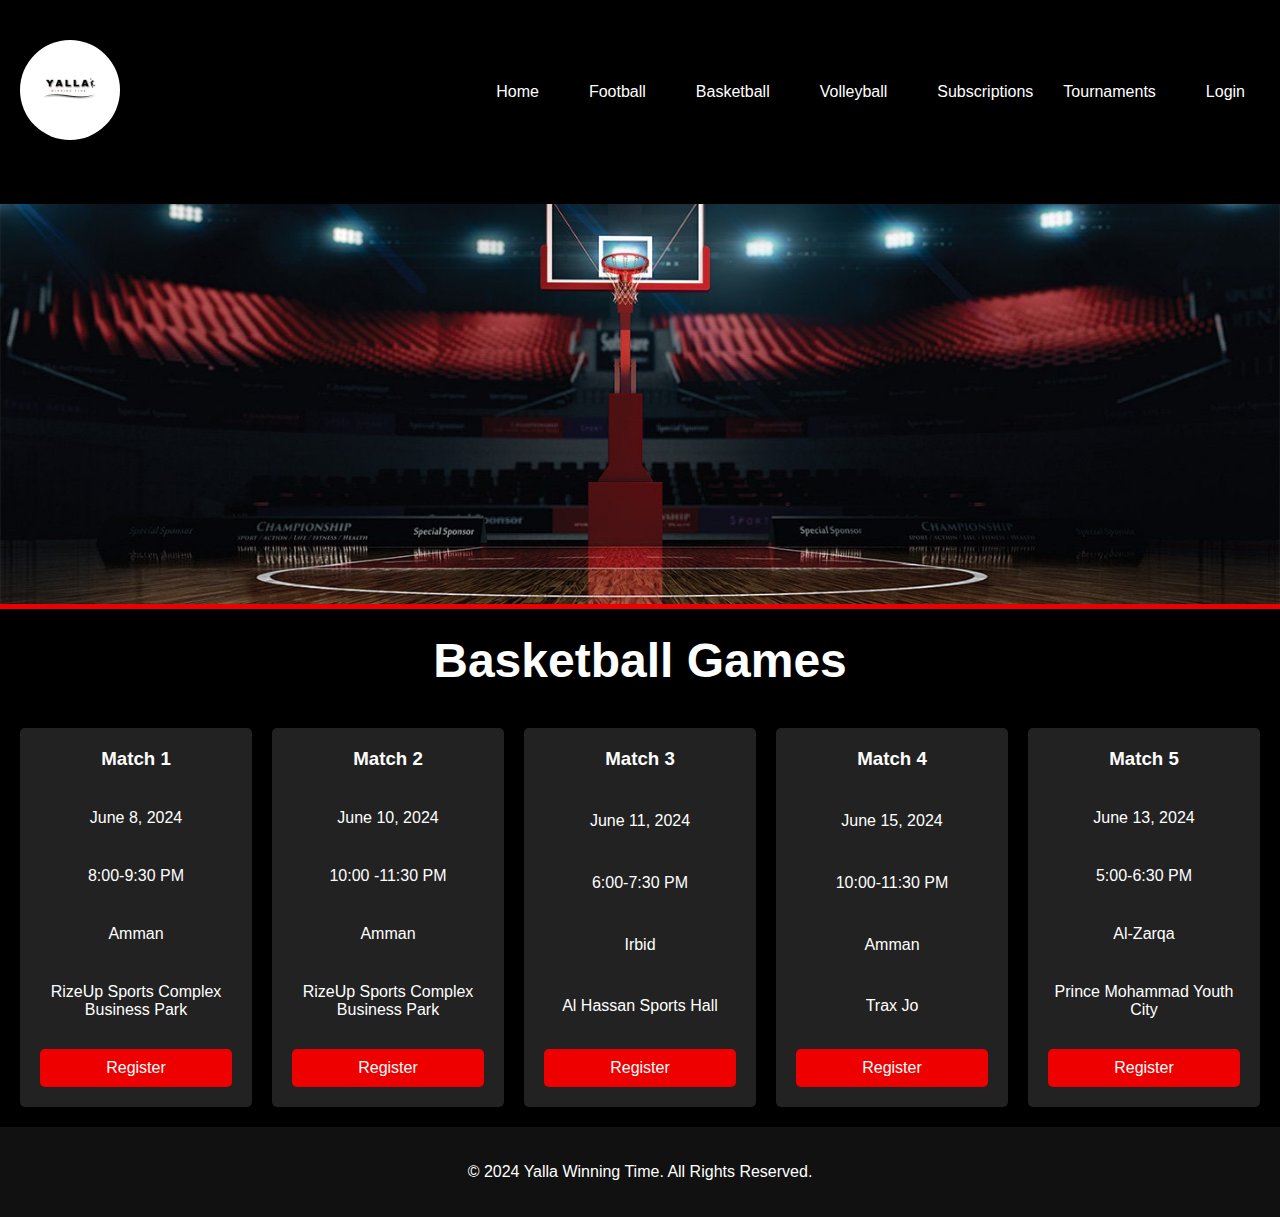
<file: basketball.html>
<!DOCTYPE html>
<html lang="en">
<head>
    <meta charset="UTF-8">
    <meta name="viewport" content="width=device-width, initial-scale=1.0">
    <title>Yalla- Basketball</title>
    <link rel="stylesheet" href="styles.css">
</head>
<body>
    <header>
        <div class="navbar">
            <div class="logo">
                <img src="logo.jpg" alt="Yalla Winning Time Logo">
            </div>
            <nav>
                <ul>
                    <li><a href="index.html">Home</a></li>
                    <li><a href="football.html">Football</a></li>
                    <li><a href="basketball.html">Basketball</a></li>
                    <li><a href="volleyball.html">Volleyball</a></li>
                    <li><a href="subscriptions.html">Subscriptions</a></
                    <li><a href="tournaments.html">Tournaments</a></li>
                     <li><a href="login.html">Login</a></li>
                    </ul>
                </nav>
            </div>
        </header>
        <main>
            <section class="hero">
                <img src="basketball.jpg" alt="Basketball Image">
                <h1>Basketball Games</h1>
            </section>
            <section class="info-cards">
   <div class="card">
                <h3>Match 1</h3>
                <p>June 8, 2024</p>
                <p>8:00-9:30 PM</p>
                <p>Amman</p>
                <p>RizeUp Sports Complex Business Park</p>
                <a href="registration.html" class="button">Register</a>
            </div>
            <div class="card">
                <h3>Match 2</h3>
                <p>June 10, 2024</p>
                <p>10:00 -11:30 PM</p>
                <p>Amman</p>
                <p>RizeUp Sports Complex Business Park</p>
                <a href="registration.html" class="button">Register</a>
            </div>
            <div class="card">
                <h3>Match 3</h3>
                <p>June 11, 2024</p>
                <p>6:00-7:30 PM</p>
                <p>Irbid</p>
                <p>Al Hassan Sports Hall</p>
                <a href="registration.html" class="button">Register</a>
            </div>
            <div class="card">
                <h3>Match 4</h3>
                <p>June 15, 2024</p>
                <p>10:00-11:30 PM</p>
                <p>Amman</p>
                <p>Trax Jo</p>
                <a href="registration.html" class="button">Register</a>
            </div>
            <div class="card">
                <h3>Match 5</h3>
                <p>June 13, 2024</p>
                <p>5:00-6:30 PM</p>
                <p>Al-Zarqa</p>
                <p>Prince Mohammad Youth City</p>
                <a href="registration.html" class="button">Register</a>
            </div>
            </section>
        </main>
        <footer>
            <p>&copy; 2024 Yalla Winning Time. All Rights Reserved.</p>
        </footer>
    </body>
    </html>
</file>
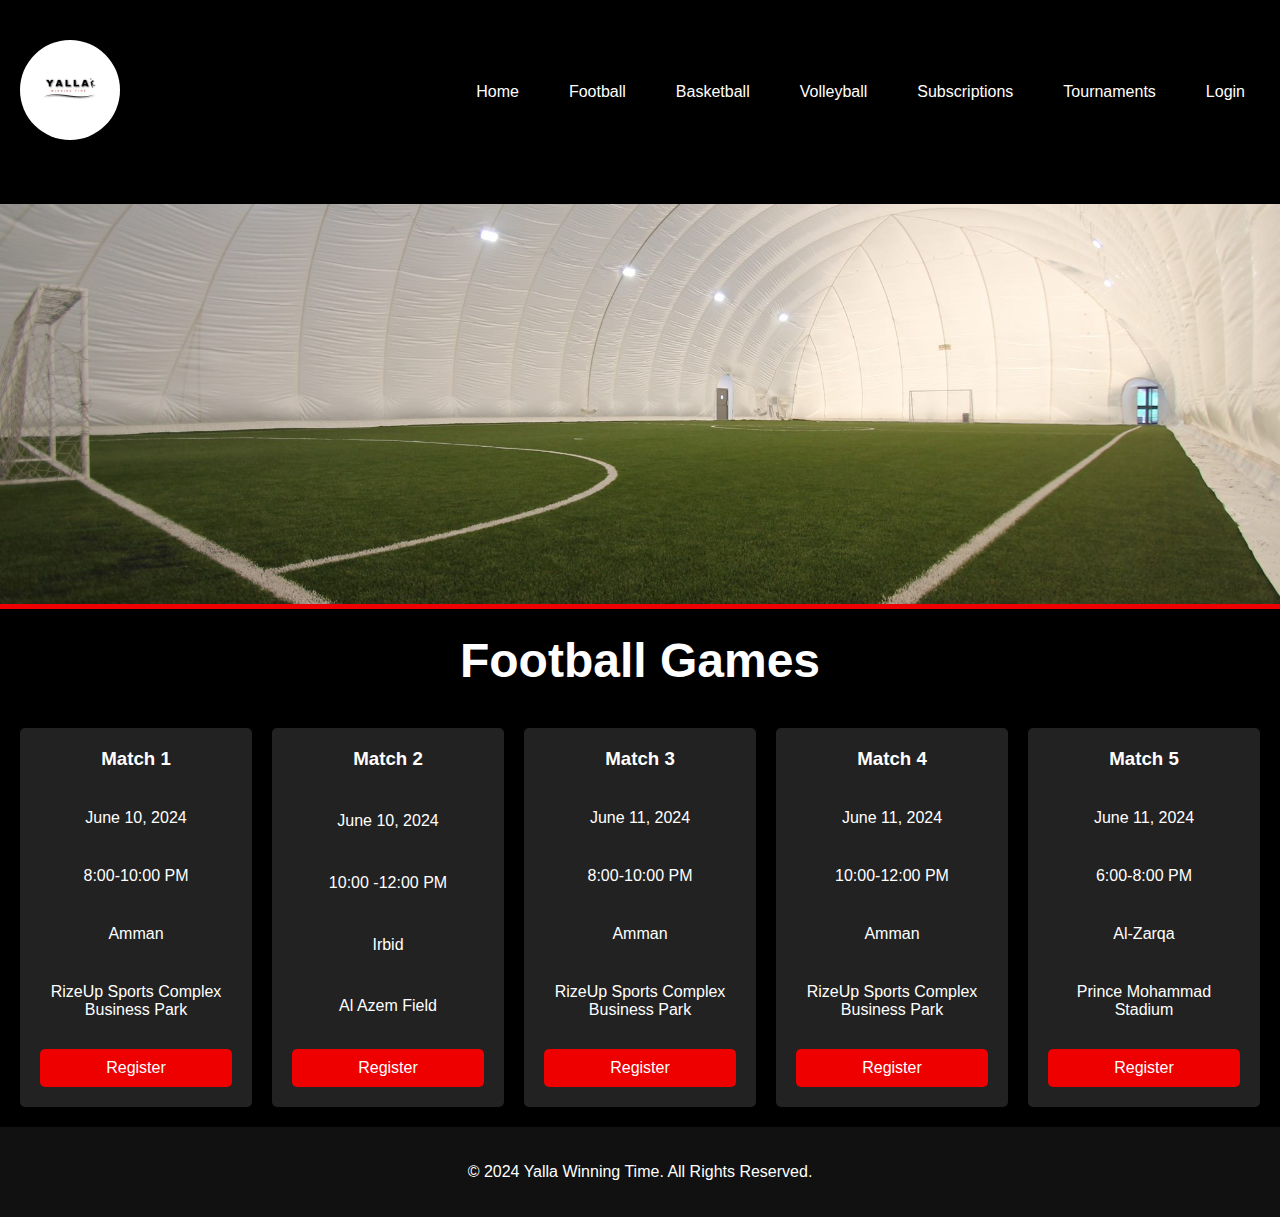
<file: football.html>
<!DOCTYPE html>
<html lang="en">
<head>
    <meta charset="UTF-8">
    <meta name="viewport" content="width=device-width, initial-scale=1.0">
    <title>Yalla - Football</title>
    <link rel="stylesheet" href="styles.css">
</head>
<body>
    <header>
        <div class="navbar">
            <div class="logo">
                <img src="logo.jpg" alt="Yalla Winning Time Logo">
            </div>
            <nav>
                <ul>
                    <li><a href="index.html">Home</a></li>
                    <li><a href="football.html">Football</a></li>
                    <li><a href="basketball.html">Basketball</a></li>
                    <li><a href="volleyball.html">Volleyball</a></li>
                    <li><a href="subscriptions.html">Subscriptions</a></li>
                    <li><a href="tournaments.html">Tournaments</a></li>
                    <li><a href="login.html">Login</a></li>
                </ul>
            </nav>
        </div>
    </header>
    <main>
        <section class="hero">
            <img src="football.jpg" alt="Football Image">
            <h1>Football Games</h1>
        </section>
        <section class="info-cards">
            <div class="card">
                <h3>Match 1</h3>
                <p>June 10, 2024</p>
                <p>8:00-10:00 PM</p>
                <p>Amman</p>
                <p>RizeUp Sports Complex Business Park</p>
                <a href="registration.html" class="button">Register</a>
            </div>
            <div class="card">
                <h3>Match 2</h3>
                <p>June 10, 2024</p>
                <p>10:00 -12:00 PM</p>
                <p>Irbid</p>
                <p>Al Azem Field</p>
                <a href="registration.html" class="button">Register</a>
            </div>
            <div class="card">
                <h3>Match 3</h3>
                <p>June 11, 2024</p>
                <p>8:00-10:00 PM</p>
                <p>Amman</p>
                <p>RizeUp Sports Complex Business Park</p>
                <a href="registration.html" class="button">Register</a>
            </div>
            <div class="card">
                <h3>Match 4</h3>
                <p>June 11, 2024</p>
                <p>10:00-12:00 PM</p>
                <p>Amman</p>
                <p>RizeUp Sports Complex Business Park</p>
                <a href="registration.html" class="button">Register</a>
            </div>
            <div class="card">
                <h3>Match 5</h3>
                <p>June 11, 2024</p>
                <p>6:00-8:00 PM</p>
                <p>Al-Zarqa</p>
                <p>Prince Mohammad Stadium</p>
                <a href="registration.html" class="button">Register</a>
            </div>
        </section>
    </main>
    <footer>
        <p>&copy; 2024 Yalla Winning Time. All Rights Reserved.</p>
    </footer>
</body>
</html>
</file>
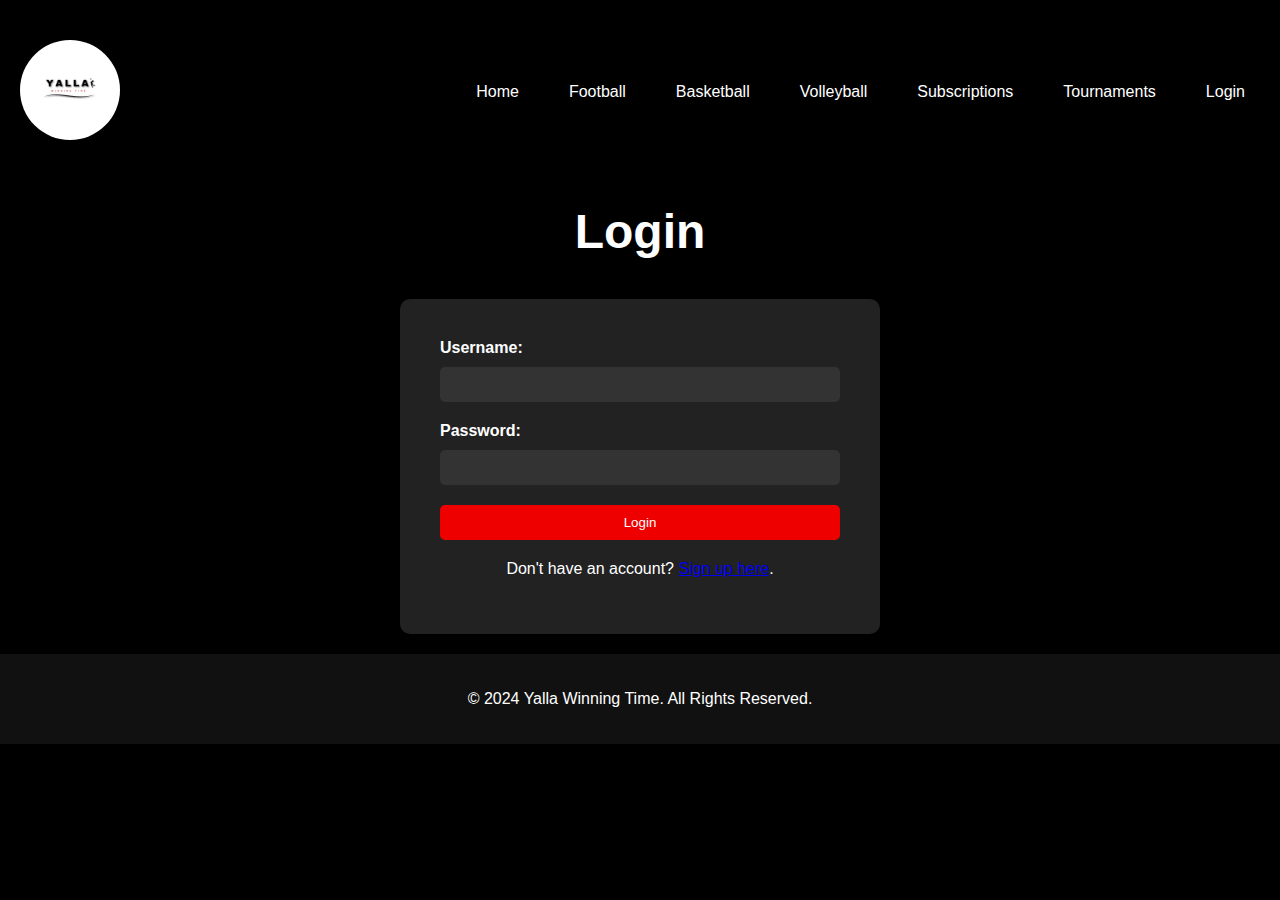
<file: login.html>
<!DOCTYPE html>
<html lang="en">
<head>
    <meta charset="UTF-8">
    <meta name="viewport" content="width=device-width, initial-scale=1.0">
    <title>Yalla Winning Time - Login</title>
    <link rel="stylesheet" href="styles.css">
</head>
<body>
    <header>
        <div class="navbar">
            <div class="logo">
                <img src="logo.jpg" alt="Yalla Winning Time Logo">
            </div>
            <nav>
                <ul>
                    <li><a href="index.html">Home</a></li>
                    <li><a href="football.html">Football</a></li>
                    <li><a href="basketball.html">Basketball</a></li>
                    <li><a href="volleyball.html">Volleyball</a></li>
                    <li><a href="subscriptions.html">Subscriptions</a></li>
                    <li><a href="tournaments.html">Tournaments</a></li>
                    <li><a href="login.html">Login</a></li>
                </ul>
            </nav>
        </div>
    </header>
    <main>
        <section class="hero">
            <h1>Login</h1>
        </section>
        <section class="login-signup">
            <div class="form-container">
                <form>
                    <label for="username">Username:</label>
                    <input type="text" id="username" name="username" required>
                    <label for="password">Password:</label>
                    <input type="password" id="password" name="password" required>
                    <button type="submit">Login</button>
                </form>
                <p>Don't have an account? <a href="signup.html">Sign up here</a>.</p>
            </div>
        </section>
    </main>
    <footer>
        <p>&copy; 2024 Yalla Winning Time. All Rights Reserved.</p>
    </footer>
</body>
</html>
</file>
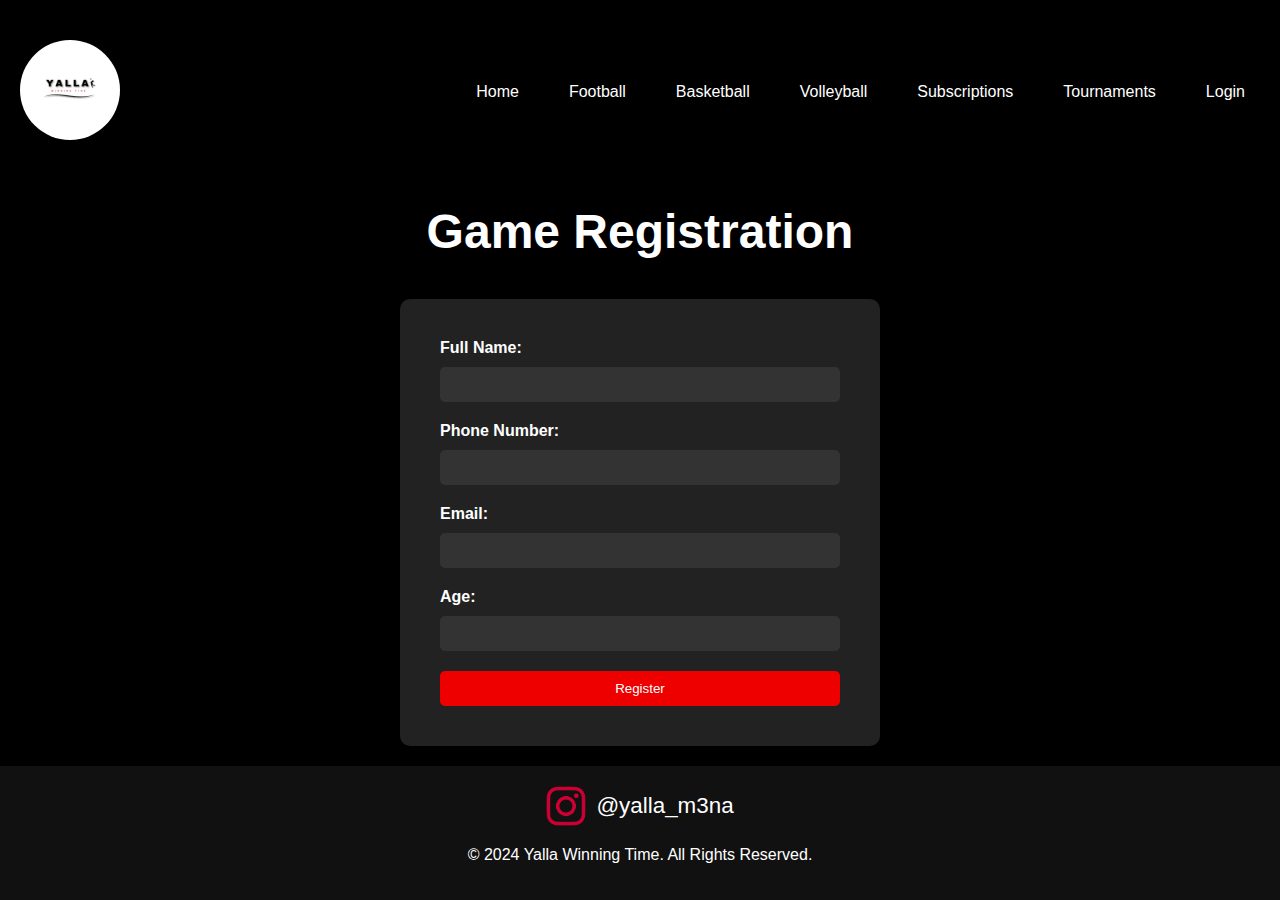
<file: registration.html>
<!DOCTYPE html>
<html lang="en">
<head>
    <meta charset="UTF-8">
    <meta name="viewport" content="width=device-width, initial-scale=1.0">
    <title>Yalla Winning Time - Game Registration</title>
    <link rel="stylesheet" href="styles.css">
</head>
<body>
    <header>
        <div class="navbar">
            <div class="logo">
                <img src="logo.jpg" alt="Yalla Winning Time Logo">
            </div>
            <nav>
                <ul>
                    <li><a href="index.html">Home</a></li>
                    <li><a href="football.html">Football</a></li>
                    <li><a href="basketball.html">Basketball</a></li>
                    <li><a href="volleyball.html">Volleyball</a></li>
                    <li><a href="subscriptions.html">Subscriptions</a></li>
                    <li><a href="tournaments.html">Tournaments</a></li>
                    <li><a href="login.html">Login</a></li>
                </ul>
            </nav>
        </div>
    </header>
    <main>
        <section class="hero">
            <h1>Game Registration</h1>
        </section>
        <section class="registration-form">
            <div class="form-container">
                <form>
                    <label for="full-name">Full Name:</label>
                    <input type="text" id="full-name" name="full-name" required>
                    <label for="phone-number">Phone Number:</label>
                    <input type="tel" id="phone-number" name="phone-number" required>
                    <label for="email">Email:</label>
                    <input type="email" id="email" name="email" required>
                    <label for="age">Age:</label>
                    <input type="number" id="age" name="age" required>
                    <button type="submit">Register</button>
                </form>
            </div>
        </section>
    </main>
    <footer>
        
      
        <div class="social-media">
        <a href="https://www.instagram.com/yalla_m3na?utm_source=ig_web_button_share_sheet&igsh=ZDNlZDc0MzIxNw==" target="_blank">
            <img src="instagram4.png" alt="Instagram" class="instagram-icon">
            @yalla_m3na
        </a>
    </div>
        <p>&copy; 2024 Yalla Winning Time. All Rights Reserved.</p>
    </footer>
</body>
</html>
</file>
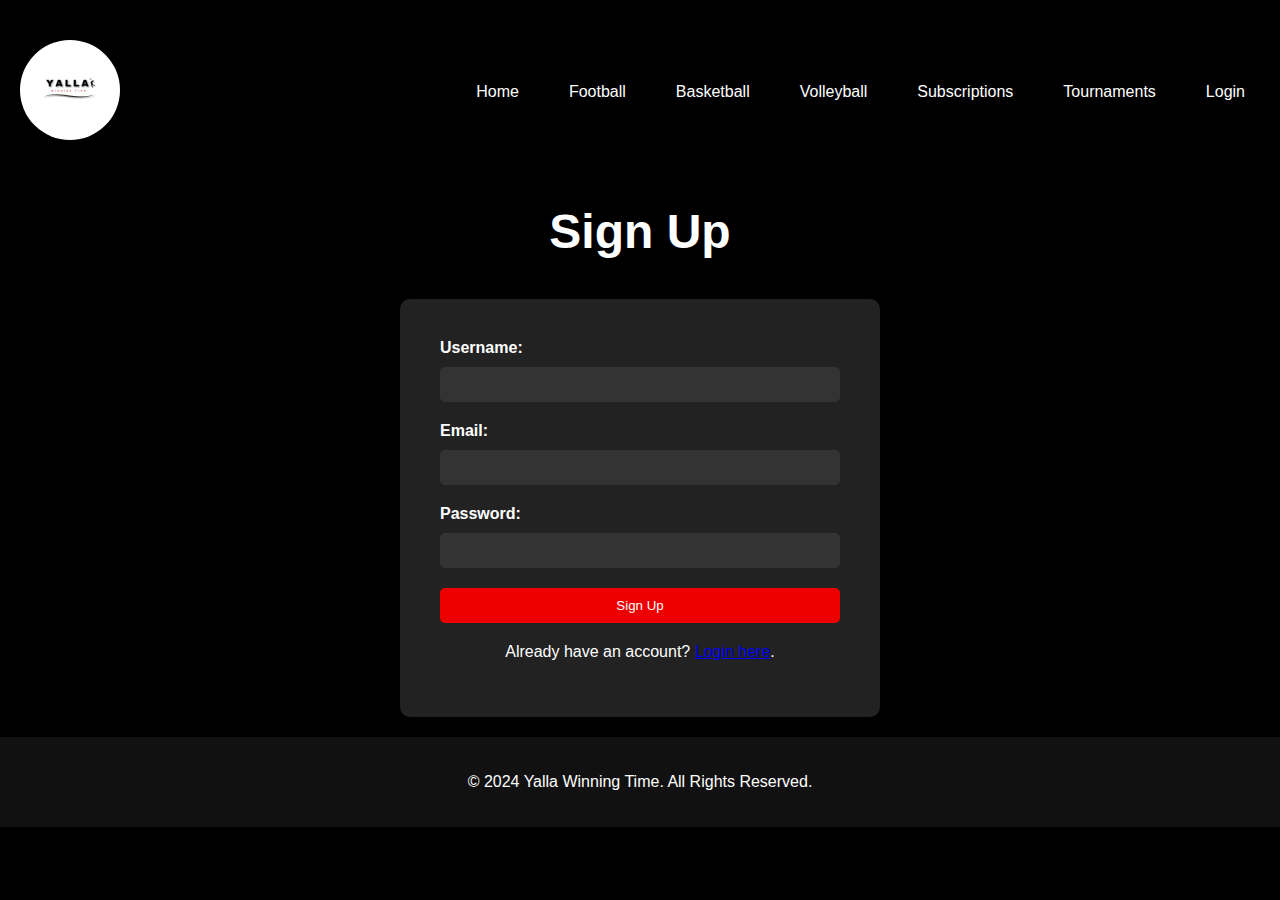
<file: signup.html>
<!DOCTYPE html>
<html lang="en">
<head>
    <meta charset="UTF-8">
    <meta name="viewport" content="width=device-width, initial-scale=1.0">
    <title>Yalla Winning Time - Sign Up</title>
    <link rel="stylesheet" href="styles.css">
</head>
<body>
    <header>
        <div class="navbar">
            <div class="logo">
                <img src="logo.jpg" alt="Yalla Winning Time Logo">
            </div>
            <nav>
                <ul>
                    <li><a href="index.html">Home</a></li>
                    <li><a href="football.html">Football</a></li>
                    <li><a href="basketball.html">Basketball</a></li>
                    <li><a href="volleyball.html">Volleyball</a></li>
                    <li><a href="subscriptions.html">Subscriptions</a></li>
                    <li><a href="tournaments.html">Tournaments</a></li>
                    <li><a href="login.html">Login</a></li>
                </ul>
            </nav>
        </div>
    </header>
    <main>
        <section class="hero">
            <h1>Sign Up</h1>
        </section>
        <section class="login-signup">
            <div class="form-container">
                <form>
                    <label for="username">Username:</label>
                    <input type="text" id="username" name="username" required>
                    <label for="email">Email:</label>
                    <input type="email" id="email" name="email" required>
                    <label for="password">Password:</label>
                    <input type="password" id="password" name="password" required>
                    <button type="submit">Sign Up</button>
                </form>
                <p>Already have an account? <a href="login.html">Login here</a>.</p>
            </div>
        </section>
    </main>
    <footer>
        <p>&copy; 2024 Yalla Winning Time. All Rights Reserved.</p>
    </footer>
</body>
</html>
</file>
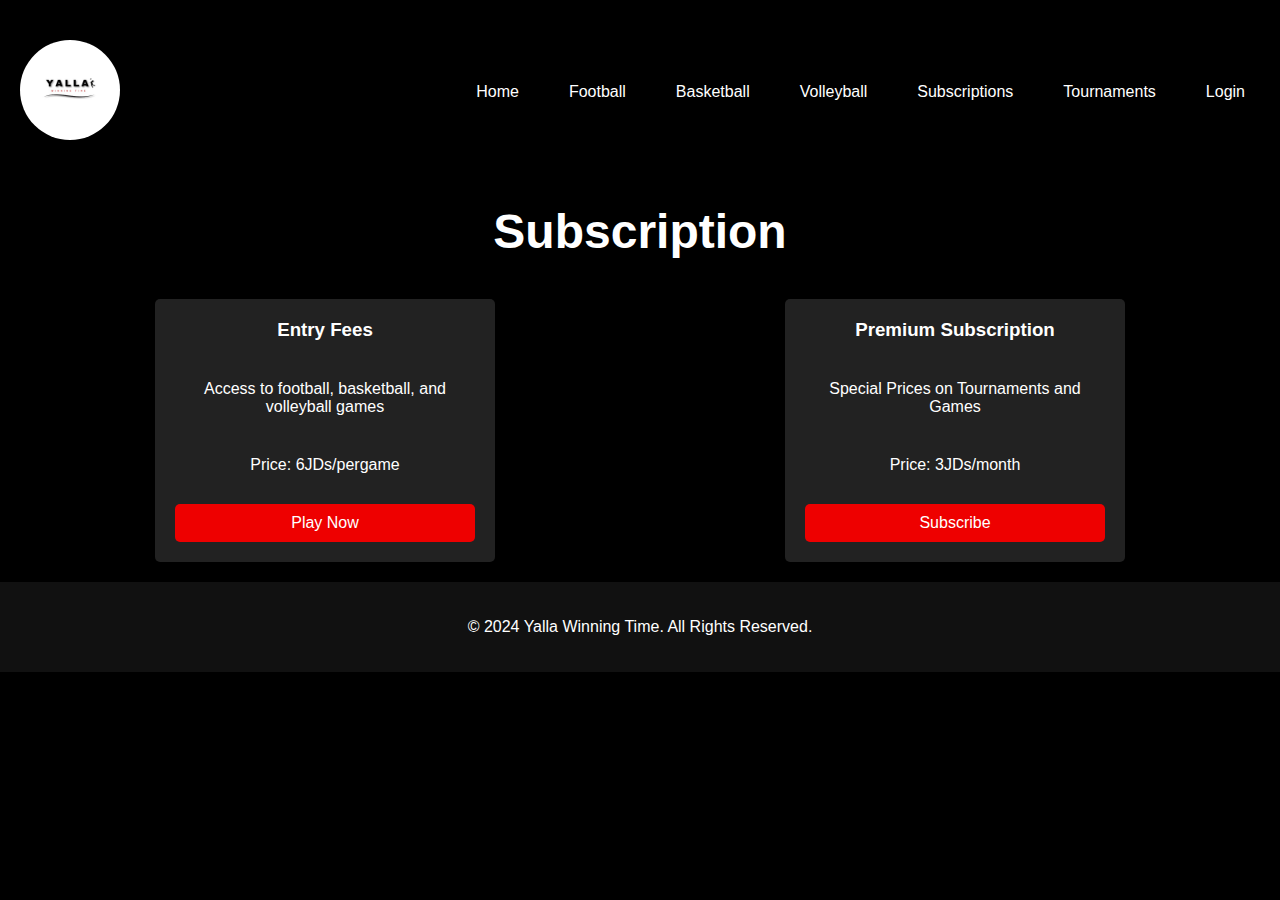
<file: subscriptions.html>
<!DOCTYPE html>
<html lang="en">
<head>
    <meta charset="UTF-8">
    <meta name="viewport" content="width=device-width, initial-scale=1.0">
    <title>Yalla - Subscriptions</title>
    <link rel="stylesheet" href="styles.css">
</head>
<body>
    <header>
        <div class="navbar">
            <div class="logo">
                <img src="logo.jpg" alt="Yalla Winning Time Logo">
            </div>
            <nav>
                <ul>
                    <li><a href="index.html">Home</a></li>
                    <li><a href="football.html">Football</a></li>
                    <li><a href="basketball.html">Basketball</a></li>
                    <li><a href="volleyball.html">Volleyball</a></li>
                    <li><a href="subscriptions.html">Subscriptions</a></li>
                    <li><a href="tournaments.html">Tournaments</a></li>
                    <li><a href="login.html">Login</a></li>
                </ul>
            </nav>
        </div>
    </header>
    <main>
        <section class="hero">
            <h1>Subscription</h1>
        </section>
        <section class="info-cards">
            <div class="card">
                <h3>Entry Fees</h3>
                <p>Access to football, basketball, and volleyball games</p>
                <p>Price: 6JDs/pergame</p>
                <a href="index.html" class="button">Play Now</a>
            </div>
            <div class="card">
                <h3>Premium Subscription</h3>
                <p>Special Prices on Tournaments and Games</p>
                <p>Price: 3JDs/month</p>
                <a class="button">Subscribe</a>
            </div>
           
        </section>
    </main>
    <footer>
        <p>&copy; 2024 Yalla Winning Time. All Rights Reserved.</p>
    </footer>
</body>
</html>
</file>
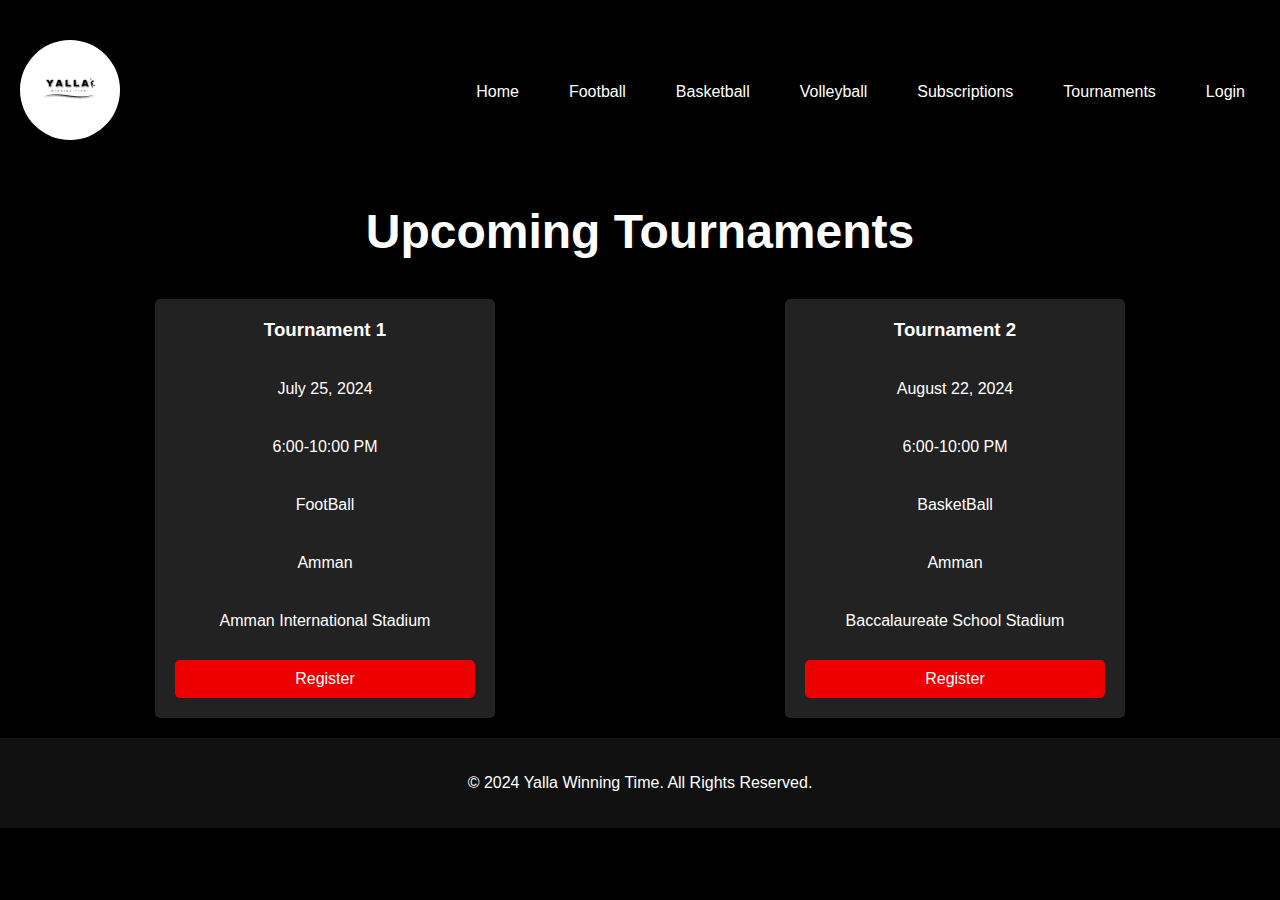
<file: tournaments.html>
<!DOCTYPE html>
<html lang="en">
<head>
    <meta charset="UTF-8">
    <meta name="viewport" content="width=device-width, initial-scale=1.0">
    <title>Yalla Winning Time - Tournaments</title>
    <link rel="stylesheet" href="styles.css">
</head>
<body>
    <header>
        <div class="navbar">
            <div class="logo">
                <img src="logo.jpg" alt="Yalla Winning Time Logo">
            </div>
            <nav>
                <ul>
                    <li><a href="index.html">Home</a></li>
                    <li><a href="football.html">Football</a></li>
                    <li><a href="basketball.html">Basketball</a></li>
                    <li><a href="volleyball.html">Volleyball</a></li>
                    <li><a href="subscriptions.html">Subscriptions</a></li>
                    <li><a href="tournaments.html">Tournaments</a></li>
                    <li><a href="login.html">Login</a></li>
                </ul>
            </nav>
        </div>
    </header>
    <main>
        <section class="hero">
            <h1>Upcoming Tournaments</h1>
        </section>
        <section class="info-cards">
            <div class="card">
                <h3>Tournament 1</h3>
                <p>July 25, 2024</p>
                <p>6:00-10:00 PM</p>
                <p>FootBall</p>
                <p>Amman</p>
                <p>Amman International Stadium</p>
                <a href="subscriptions.html" class="button">Register</a>
            </div>
            <div class="card">
                <h3>Tournament 2</h3>
                <p>August 22, 2024</p>
                <p>6:00-10:00 PM</p>
                <p>BasketBall</p>
                <p>Amman</p>
                <p>Baccalaureate School Stadium</p>
                <a href="subscriptions.html" class="button">Register</a>
            </div>
        </section>
    </main>
    <footer>
        <p>&copy; 2024 Yalla Winning Time. All Rights Reserved.</p>
    </footer>
</body>
</html>
</file>
<file: styles.css>
body {
    background-color: #000;
    color: #fff;
    font-family: Arial, sans-serif;
    margin: 0;
    padding: 0;
}

header {
    background: #000;
    text-align: center;
    padding: 20px 0;
}

.navbar {
    display: flex;
    justify-content: space-between;
    align-items: center;
    padding: 20px;
    background-color: rgba(0, 0, 0, 0.8);
}

.navbar .logo img {
    height: 100px;
    width: 100px;
    border-radius: 50%;
}

.navbar nav ul {
    list-style: none;
    display: flex;
    gap: 20px;
}

.navbar nav ul li {
    display: inline;
}

.navbar nav ul li a {
    color: #fff;
    text-decoration: none;
    padding: 10px 15px;
    transition: background-color 0.3s;
}

.navbar nav ul li a:hover {
    background-color: #e00;
}

.hero {
    text-align: center;
    margin: 20px 0;
}

.hero img {
    width: 100%;
    max-height: 400px;
    object-fit: cover;
    border-bottom: 5px solid #e00;
}

.hero h1 {
    font-size: 3em;
    margin: 20px 0;
}

.highlight {
    background-color: #e00;
    color: #fff;
    padding: 40px 20px;
    text-align: center;
}

.highlight .highlight-content {
    max-width: 800px;
    margin: 0 auto;
}

.highlight .button {
    background-color: #000;
    color: #fff;
    padding: 10px 20px;
    text-decoration: none;
    border-radius: 5px;
    transition: background-color 0.3s;
}

.highlight .button:hover {
    background-color: #444;
}

.info-cards {
    display: flex;
    justify-content: space-around;
    flex-wrap: wrap;
    padding: 20px;
    gap: 20px;
}

.card {
    background-color: #222;
    padding: 20px;
    border-radius: 5px;
    text-align: center;
    flex: 1;
    max-width: 300px;
    display: flex;
    flex-direction: column;
    justify-content: space-between;
}

.card img {
    width: 100%;
    max-height: 200px;
    object-fit: cover;
    border-bottom: 5px solid #e00;
}

.card h3 {
    margin-top: 0;
}

.card p {
    margin: 20px 0;
}

.card .button {
    background-color: #e00;
    color: #fff;
    padding: 10px 15px;
    text-decoration: none;
    border-radius: 5px;
    transition: background-color 0.3s;
}

.card .button:hover {
    background-color: #c00;
}

footer {
    background-color: #111;
    text-align: center;
    padding: 20px;
}

.login-signup {
    display: flex;
    justify-content: center;
    align-items: center;
    padding: 20px;
}

.form-container {
    background-color: #222;
    padding: 40px;
    border-radius: 10px;
    max-width: 400px;
    width: 100%;
}

.form-container form {
    display: flex;
    flex-direction: column;
}

.form-container form label {
    margin-bottom: 10px;
    font-weight: bold;
}

.form-container form input {
    margin-bottom: 20px;
    padding: 10px;
    border: none;
    border-radius: 5px;
    background-color: #333;
    color: #fff;
}

.form-container form button {
    padding: 10px;
    border: none;
    border-radius: 5px;
    background-color: #e00;
    color: #fff;
    cursor: pointer;
    transition: background-color 0.3s;
}

.form-container form button:hover {
    background-color: #c00;
}

.form-container p {
    text-align: center;
    margin-top: 20px;
}
.registration-form {
    display: flex;
    justify-content: center;
    align-items: center;
    padding: 20px;
}

.form-container {
    background-color: #222;
    padding: 40px;
    border-radius: 10px;
    max-width: 400px;
    width: 100%;
}

.form-container form {
    display: flex;
    flex-direction: column;
}

.form-container form label {
    margin-bottom: 10px;
    font-weight: bold;
}

.form-container form input {
    margin-bottom: 20px;
    padding: 10px;
    border: none;
    border-radius: 5px;
    background-color: #333;
    color: #fff;
}

.form-container form button {
    padding: 10px;
    border: none;
    border-radius: 5px;
    background-color: #e00;
    color: #fff;
    cursor: pointer;
    transition: background-color 0.3s;
}

.form-container form button:hover {
    background-color: #c00;
}
.button {
    display: inline-block;
    padding: 10px 15px;
    background-color: #e00;
    color: #fff;
    text-align: center;
    text-decoration: none;
    border-radius: 5px;
    transition: background-color 0.3s;
    margin-top: 10px;
}
/* Add this to your existing styles.css file */

.social-media {
    margin-bottom: 20px;
}

.social-media a {
    color: #fff;
    text-decoration: none;
    display: flex;
    align-items: center;
    justify-content: center;
    gap: 10px;
    font-size: 1.4em; /* Adjust the font size if needed */
}

.instagram-icon {
    height: 40px; /* Adjust the height for bigger icon */
    width: 40px;  /* Adjust the width for bigger icon */
    display: inline-block;
}
footer {
    background-color: #111;
    text-align: center;
    padding: 20px;
}


.button:hover {
    background-color: #c00;
}
</file>
